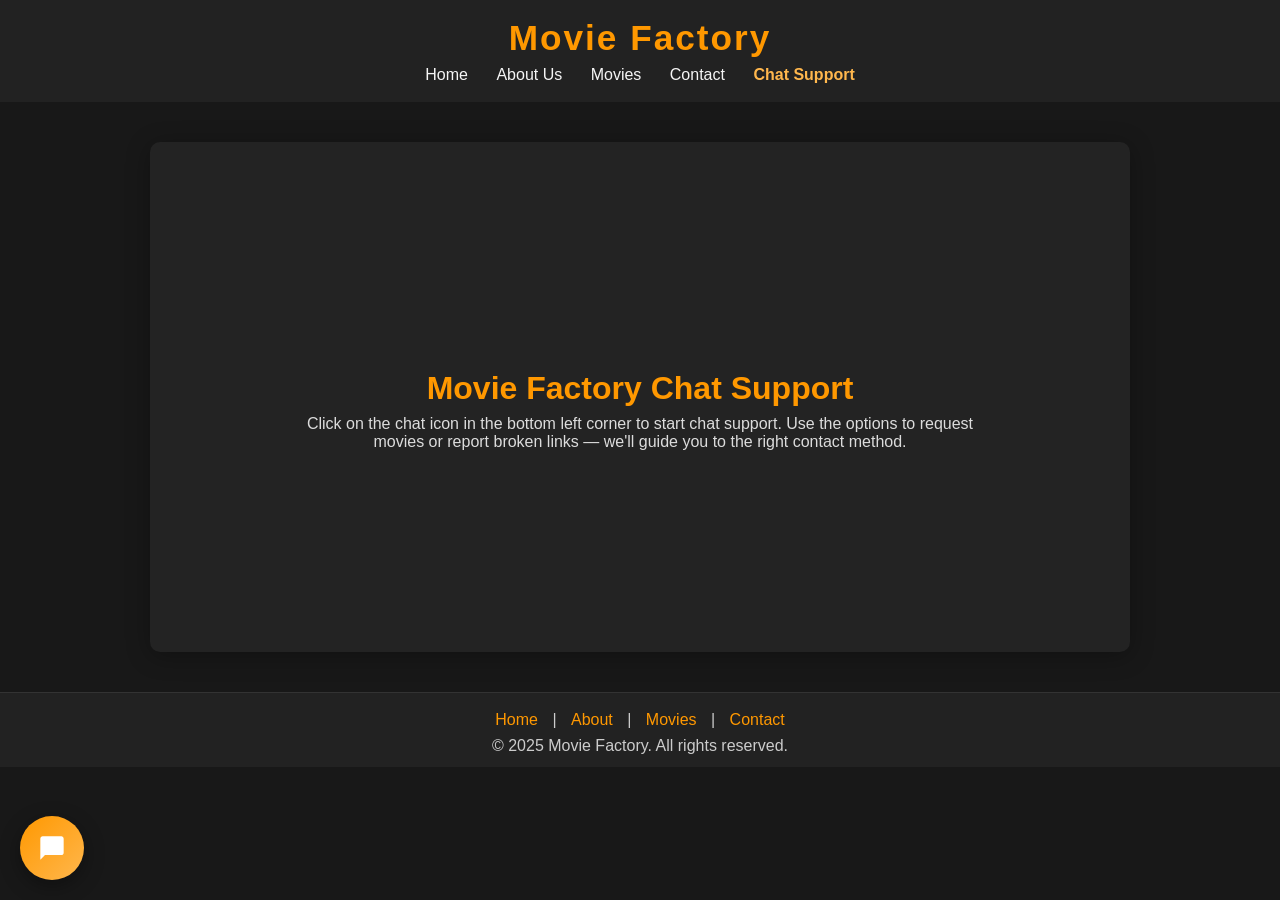
<file: chatbot.html>
<!DOCTYPE html>
<html lang="en">
<head>
  <meta charset="utf-8">
  <meta name="viewport" content="width=device-width,initial-scale=1">
  <title>Chat Support - Movie Factory</title>
  <style>
    body { font-family: 'Segoe UI', Arial, sans-serif; margin:0; background:#181818; color:#f5f5f5; }
    header { background:#222; padding:18px 0; text-align:center; }
    header h1 { margin:0; color:#ff9800; font-size:2.2rem; letter-spacing:2px }
    nav { margin-top:8px }
    nav a { color:#f5f5f5; text-decoration:none; margin:0 12px; font-weight:500 }
    nav a.highlight { color:#ffb74d; font-weight:700 }

    .container { max-width:900px; margin:40px auto; background:#232323; padding:30px 40px; border-radius:10px; box-shadow:0 4px 24px rgba(0,0,0,.3); display:flex; align-items:center; justify-content:center; min-height:50vh }
    .hero { text-align:center }
    .hero h1 { color:#ff9800; margin-bottom:8px; font-size:2rem }
    .hero p { color:#dcdcdc; max-width:720px; margin:0 auto }

    /* Chat UI */
    .chat-container { position:fixed; left:20px; bottom:20px; z-index:1000 }
    .chat-button { width:64px; height:64px; border-radius:50%; border:none; cursor:pointer; background:linear-gradient(135deg,#ff9800,#ffb74d); box-shadow:0 6px 20px rgba(0,0,0,.35); display:flex; align-items:center; justify-content:center; transition:transform .2s }
    .chat-button:hover{ transform:scale(1.05) }
    .chat-button svg{ width:28px; height:28px; fill:#fff }

    .chat-window { position:fixed; left:20px; bottom:100px; width:380px; max-width:calc(100vw - 40px); height:560px; background:#fff; color:#222; border-radius:12px; box-shadow:0 12px 40px rgba(0,0,0,.35); display:none; flex-direction:column; overflow:hidden }
    .chat-window.active{ display:flex }
    .chat-header{ background:#111; color:#ff9800; padding:14px 16px; display:flex; align-items:center; justify-content:space-between }
    .chat-header h3{ margin:0; font-size:16px }
    .close-btn{ background:none; border:none; color:#ff9800; cursor:pointer }
    .chat-messages{ flex:1; padding:16px; overflow:auto; background:#f6f6f6 }
    .message{ margin-bottom:12px }
    .message-content{ display:inline-block; padding:10px 14px; border-radius:12px; max-width:78% }
    .message.bot .message-content{ background:#fff }
    .message.user .message-content{ background:linear-gradient(90deg,#ff9800,#ffb74d); color:#fff }

    .options-container{ display:flex; flex-direction:column; gap:10px; margin-top:8px }
    .option-btn{ padding:12px 14px; border-radius:8px; border:2px solid #ff9800; background:#fff; color:#ff9800; text-align:left; font-weight:600; cursor:pointer }
    .option-btn:hover{ background:#ff9800; color:#fff; transform:translateX(6px) }
    .back-btn{ background:#f0f0f0; border:none; padding:8px 12px; border-radius:8px; cursor:pointer }

    .contact-links{ background:#fff; padding:12px; border-radius:8px; margin-top:10px }
    .contact-link{ display:block; padding:8px 10px; margin:6px 0; background:#fafafa; color:#ff9800; border-radius:6px; text-decoration:none }
    .contact-link:hover{ background:#ff9800; color:#fff }

    footer{ background:#222; color:#ccc; text-align:center; padding:18px 0 12px 0; margin-top:40px; font-size:1rem; border-top:1px solid #333 }
    footer .footer-links{ margin-bottom:8px }
    footer .footer-links a{ color:#ff9800; text-decoration:none; margin:0 10px; font-weight:500 }
    footer .footer-links a:hover{ color:#fff }

    @media (max-width:700px){ .container{ margin:20px 12px; padding:18px } .chat-window{ left:10px; right:10px; width:auto } }
  </style>
</head>
<body>
  <header>
    <h1>Movie Factory</h1>
    <nav>
      <a href="index.html">Home</a>
      <a href="about.html">About Us</a>
      <a href="newmovie.html">Movies</a>
      <a href="contact.html">Contact</a>
      <a href="chatbot.html" class="highlight">Chat Support</a>
    </nav>
  </header>

  <main class="container">
    <section class="hero">
      <h1>Movie Factory Chat Support</h1>
      <p>Click on the chat icon in the bottom left corner to start chat support. Use the options to request movies or report broken links — we'll guide you to the right contact method.</p>
    </section>
  </main>

  <div class="chat-container">
    <button class="chat-button" onclick="toggleChat()" aria-label="Open chat support">
      <svg viewBox="0 0 24 24" xmlns="http://www.w3.org/2000/svg"><path d="M20 2H4c-1.1 0-2 .9-2 2v18l4-4h14c1.1 0 2-.9 2-2V4c0-1.1-.9-2-2-2z"/></svg>
    </button>

    <div class="chat-window" id="chatWindow" role="dialog" aria-label="Support chat window">
      <div class="chat-header">
        <h3>Support Chat</h3>
        <button class="close-btn" onclick="toggleChat()" aria-label="Close chat">✕</button>
      </div>
      <div class="chat-messages" id="chatMessages" aria-live="polite"></div>
    </div>
  </div>

  <script>
    const chatFlows = {
      main: {
        message: 'Hello! How can I help you today? Please select an option below:',
        options: [
          { id: 'request_movie', label: 'Request Movie' },
          { id: 'request_series', label: 'Request Series' },
          { id: 'broken', label: 'Found Broken Link' },
          { id: 'app', label: 'Download App' },
          { id: 'contact_us', label: 'Contact Us' }
        ]
      },

      request_movie: { message: 'To request a movie please contact us using any of the methods below:', contact: true },
      request_series: { message: 'To request a series please contact us using any of the methods below:', contact: true },
      broken: { message: 'Thanks — please report broken links in our Telegram group so we can fix them quickly:', telegram: true },
  app: { message: 'Click the below link to download the app:', download: 'moviefactory.apk' },
      contact_us: { message: 'You will be redirected to the Contact page for more ways to reach us.', redirect: 'contact.html' },

      request: { message: 'I understand you need to request a new movie. Here are some Ways:', options: [ { id: 'tech_login', label: 'Login Issues' }, { id: 'tech_bug', label: 'Report a Bug' }, { id: 'tech_feature', label: 'Feature Not Working' }, { id: 'tech_other', label: 'Other Technical Issue' } ] },
      billing: { message: 'I can help with billing and payment questions:', options: [ { id: 'bill_invoice', label: 'Invoice Questions' }, { id: 'bill_payment', label: 'Payment Issues' }, { id: 'bill_refund', label: 'Refund Request' }, { id: 'bill_upgrade', label: 'Upgrade/Downgrade' } ] },
      general: { message: 'What would you like to know?', options: [ { id: 'gen_hours', label: 'Business Hours' }, { id: 'gen_services', label: 'Our Services' }, { id: 'gen_location', label: 'Location & Contact' }, { id: 'gen_other', label: 'Something Else' } ] },

      feedback: { response: 'Thank you for wanting to share your feedback! Your input helps us improve our services.', contact: true },
      tech_login: { response: 'For login issues, try these steps:\n\n1. Clear your browser cache and cookies\n2. Reset your password using "Forgot Password"\n3. Try a different browser\n\nIf the problem persists, please contact our technical support team.', contact: true },
      tech_bug: { response: 'Thank you for reporting a bug! To help us fix it quickly, please:\n\n1. Note what you were doing when it occurred\n2. Take a screenshot if possible\n3. Contact our support team with these details', contact: true },
      tech_feature: { response: 'Sorry you are having trouble with a feature. Our technical team can help you troubleshoot and get everything working smoothly.', contact: true },
      tech_other: { response: 'Our technical support team is ready to help with any technical issues you\'re experiencing.', contact: true },

      bill_invoice: { response: 'For invoice-related questions:\n\n• Invoices are sent to your registered email\n• You can download past invoices from your account dashboard\n• Invoice disputes should be reported within 30 days\n\nNeed more help? Contact our billing department.', contact: true },
      bill_payment: { response: 'If you\'re experiencing payment issues:\n\n• Check that your payment method is valid\n• Ensure sufficient funds are available\n• Verify your billing address is correct\n\nOur billing team can assist you further.', contact: true },
      bill_refund: { response: 'Refund requests are processed according to our refund policy:\n\n• Refunds are available within 30 days of purchase\n• Processing time: 5-10 business days\n• Refunds issued to original payment method\n\nContact our billing team to initiate a refund.', contact: true },
      bill_upgrade: { response: 'Looking to change your plan?\n\n• Upgrades are effective immediately\n• Downgrades take effect at next billing cycle\n• No charges for plan changes mid-cycle\n\nOur billing team can help you choose the right plan.', contact: true },

      gen_hours: { response: 'Our Business Hours:\n\n📞 Phone Support: Monday-Friday, 9 AM - 6 PM EST\n💬 Live Chat: 24/7\n📧 Email Support: We respond within 24 hours\n\nWe\'re here to help!', contact: true },
      gen_services: { response: 'We offer a comprehensive range of services:\n\n• Web Development & Design\n• Digital Marketing Solutions\n• Cloud Hosting Services\n• Technical Consulting\n• 24/7 Support\n\nWant to learn more? Get in touch!', contact: true },
      gen_location: { response: '📍 Our Location:\n\n123 Business Street\nSuite 100\nCity, State 12345\n\n📞 Phone: (555) 123-4567\n📧 Email: support@company.com\n\nFeel free to reach out anytime!', contact: true },
      gen_other: { response: 'I would be happy to help! For any other questions or concerns, please contact our support team directly. We are here to assist you!', contact: true }
    };

    let currentStep = 'main';
    let history = [];

    function toggleChat(){
      const chatWindow = document.getElementById('chatWindow');
      chatWindow.classList.toggle('active');
      if(chatWindow.classList.contains('active') && document.getElementById('chatMessages').children.length === 0){ initChat(); }
    }

    function initChat(){ currentStep='main'; history=[]; displayMessage(chatFlows.main.message,'bot'); displayOptions(chatFlows.main.options); }

    function displayMessage(text,type){
      const messagesContainer = document.getElementById('chatMessages');
      const messageDiv = document.createElement('div'); messageDiv.className = `message ${type}`;
      const contentDiv = document.createElement('div'); contentDiv.className='message-content'; contentDiv.textContent = text;
      messageDiv.appendChild(contentDiv); messagesContainer.appendChild(messageDiv); messagesContainer.scrollTop = messagesContainer.scrollHeight;
    }

    function displayOptions(options){
      const messagesContainer = document.getElementById('chatMessages');
      const optionsDiv = document.createElement('div'); optionsDiv.className='options-container';
      options.forEach(option=>{ const btn=document.createElement('button'); btn.className='option-btn'; btn.textContent=option.label; btn.onclick=()=>handleOptionClick(option.id, option.label); optionsDiv.appendChild(btn); });
      messagesContainer.appendChild(optionsDiv); messagesContainer.scrollTop = messagesContainer.scrollHeight;
    }

    function displayBackButton(){ const messagesContainer=document.getElementById('chatMessages'); const backBtn=document.createElement('button'); backBtn.className='back-btn'; backBtn.innerHTML='← Back to previous menu'; backBtn.onclick=goBack; messagesContainer.appendChild(backBtn); }

    function displayContactLinks(){ const messagesContainer=document.getElementById('chatMessages'); const contactDiv=document.createElement('div'); contactDiv.className='contact-links'; contactDiv.innerHTML=`<h4>Contact Us:</h4><a href="mailto:support@company.com" class="contact-link">📧 Email Support</a><a href="tel:+15551234567" class="contact-link">📞 Call Us: 91+ 884949XXXX</a><a href="#" class="contact-link">💬 Live Chat Support</a>`; messagesContainer.appendChild(contactDiv); messagesContainer.scrollTop=messagesContainer.scrollHeight; }

    function displayTelegramGroup(){ const messagesContainer=document.getElementById('chatMessages'); const telegramDiv=document.createElement('div'); telegramDiv.className='contact-links'; telegramDiv.innerHTML=`<h4>Report Broken Link</h4><p>Please report broken links in our Telegram group so the team can fix them fast.</p><a href="https://t.me/your_telegram_group" target="_blank" rel="noopener" class="contact-link">🔗 Join Telegram Group</a>`; messagesContainer.appendChild(telegramDiv); messagesContainer.scrollTop=messagesContainer.scrollHeight; }

    function displayRedirectLink(href){ const messagesContainer=document.getElementById('chatMessages'); const redirectDiv=document.createElement('div'); redirectDiv.className='contact-links'; redirectDiv.innerHTML=`<h4>Contact Page</h4><p>Click the link below to open our Contact page.</p><a href="${href}" class="contact-link">Go to Contact Page</a>`; messagesContainer.appendChild(redirectDiv); messagesContainer.scrollTop=messagesContainer.scrollHeight; }

    function displayDownloadLink(filename){
      const messagesContainer=document.getElementById('chatMessages');
      const dlDiv=document.createElement('div');
      dlDiv.className='contact-links';
      // Assume APK is hosted at site root; adjust path if it's in /assets or elsewhere
      dlDiv.innerHTML = `
        <h4>Download App</h4>
        <p>Tap the link below to download the Movie Factory Android app (APK).</p>
        <a href="${filename}" download class="contact-link">⬇️ Download moviefactory.apk</a>
        <p style="font-size:12px;color:#666;margin-top:6px">Tip: On Android, you may need to allow installs from unknown sources to install this APK.</p>
      `;
      messagesContainer.appendChild(dlDiv);
      messagesContainer.scrollTop=messagesContainer.scrollHeight;
    }

    function showTypingIndicator(){ const messagesContainer=document.getElementById('chatMessages'); const typingDiv=document.createElement('div'); typingDiv.className='message bot'; typingDiv.id='typingIndicator'; typingDiv.innerHTML='<div class="typing-indicator"><span></span><span></span><span></span></div>'; messagesContainer.appendChild(typingDiv); messagesContainer.scrollTop=messagesContainer.scrollHeight; }

    function removeTypingIndicator(){ const indicator=document.getElementById('typingIndicator'); if(indicator) indicator.remove(); }

    function handleOptionClick(optionId, optionLabel){
      const existingOptions=document.querySelectorAll('.options-container, .back-btn, .contact-links'); existingOptions.forEach(el=>el.remove());
      displayMessage(optionLabel,'user'); showTypingIndicator();
      setTimeout(()=>{
        removeTypingIndicator(); if(currentStep!=='main') history.push(currentStep); currentStep=optionId; const flow=chatFlows[optionId];
        if(flow){
          if(flow.message) displayMessage(flow.message,'bot');
          if(flow.response) displayMessage(flow.response,'bot');
          if(flow.options) displayOptions(flow.options);
          if(flow.contact) displayContactLinks();
          if(flow.telegram) displayTelegramGroup();
          if(flow.redirect) displayRedirectLink(flow.redirect);
          if(flow.download) displayDownloadLink(flow.download);
          if(currentStep!=='main') displayBackButton();
        }
      },800);
    }

    function goBack(){ const existingOptions=document.querySelectorAll('.options-container, .back-btn, .contact-links'); existingOptions.forEach(el=>el.remove()); if(history.length>0) currentStep=history.pop(); else currentStep='main'; const flow=chatFlows[currentStep]; if(flow.message) displayMessage(flow.message,'bot'); if(flow.options) displayOptions(flow.options); if(currentStep!=='main' && history.length>0) displayBackButton(); }
  </script>

  <footer>
    <div class="footer-links">
      <a href="index.html">Home</a> |
      <a href="about.html">About</a> |
      <a href="newmovie.html">Movies</a> |
      <a href="contact.html">Contact</a>
    </div>
    &copy; 2025 Movie Factory. All rights reserved.
  </footer>
</body>
</html>
</file>
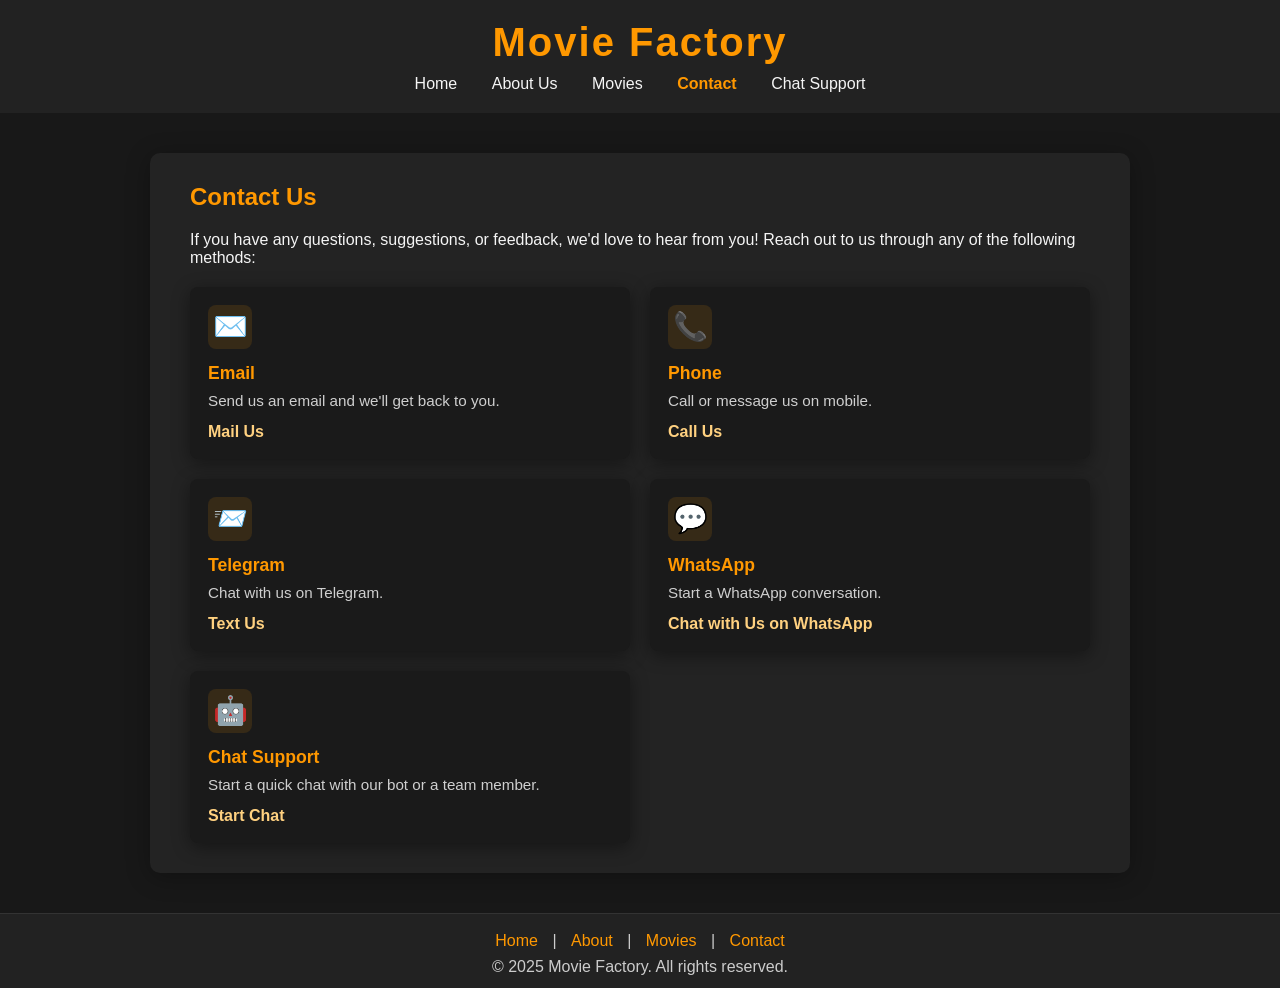
<file: contact.html>
<!DOCTYPE html>
<html lang="en">
<head>
    <meta charset="UTF-8">
    <meta name="viewport" content="width=device-width, initial-scale=1.0">
    <title>Contact Us - Movie Factory</title>
    <style>
        body {
            font-family: 'Segoe UI', Arial, sans-serif;
            margin: 0;
            padding: 0;
            background: #181818;
            color: #f5f5f5;
        }
        header {
            background: #222;
            padding: 20px 0;
            text-align: center;
        }
        header h1 {
            margin: 0;
            font-size: 2.5rem;
            letter-spacing: 2px;
            color: #ff9800;
        }
        nav {
            margin-top: 10px;
        }
        nav a {
            color: #f5f5f5;
            text-decoration: none;
            margin: 0 15px;
            font-weight: 500;
            transition: color 0.2s;
        }
        nav a:hover {
            color: #ff9800;
        }
        .container {
            max-width: 900px;
            margin: 40px auto;
            background: #232323;
            padding: 30px 40px;
            border-radius: 10px;
            box-shadow: 0 4px 24px rgba(0,0,0,0.3);
        }
        h2 {
            color: #ff9800;
            margin-top: 0;
        }
        .team {
            display: flex;
            flex-wrap: wrap;
            gap: 30px;
            margin-top: 30px;
        }
        .member {
            background: #1a1a1a;
            border-radius: 8px;
            padding: 20px;
            flex: 1 1 220px;
            text-align: center;
            box-shadow: 0 2px 8px rgba(0,0,0,0.2);
        }
        .member img {
            width: 80px;
            height: 80px;
            border-radius: 50%;
            object-fit: cover;
            margin-bottom: 12px;
            border: 2px solid #ff9800;
        }
        .member h3 {
            margin: 10px 0 5px 0;
            color: #ff9800;
        }
        .member p {
            margin: 0;
            font-size: 0.95rem;
            color: #ccc;
        }
        .highlight {
            color: #ff9800;
            font-weight: bold;
        }
        @media (max-width: 700px) {
            .container {
                padding: 20px 10px;
            }
            .team {
                flex-direction: column;
                gap: 20px;
            }
        }
        /* Footer styles */
        footer {
            background: #222;
            color: #ccc;
            text-align: center;
            padding: 18px 0 12px 0;
            margin-top: 40px;
            font-size: 1rem;
            border-top: 1px solid #333;
        }
        footer .footer-links {
            margin-bottom: 8px;
        }
        footer .footer-links a {
            color: #ff9800;
            text-decoration: none;
            margin: 0 10px;
            font-weight: 500;
            transition: color 0.2s;
        }
        footer .footer-links a:hover {
            color: #fff;
        }
        /* Contact cards */
        .contact-grid {
            display: grid;
            grid-template-columns: repeat(2, 1fr);
            gap: 20px;
            margin-top: 20px;
        }
        .contact-card {
            background: #1a1a1a;
            border-radius: 8px;
            padding: 18px;
            box-shadow: 0 4px 18px rgba(0,0,0,0.4);
            text-align: left;
            display: flex;
            flex-direction: column;
            gap: 8px;
        }
        .contact-card .icon {
            font-size: 28px;
            width: 44px;
            height: 44px;
            display: inline-flex;
            align-items: center;
            justify-content: center;
            border-radius: 8px;
            background: rgba(255,152,0,0.12);
            color: #ffb74d;
            margin-bottom: 6px;
        }
        .contact-card .icon img {
            width: 100%;
            height: 100%;
            display: block;
            object-fit: contain;
        }
        .contact-card h3 {
            margin: 0;
            color: #ff9800;
            font-size: 1.1rem;
        }
        .contact-card p {
            margin: 0;
            color: #cfcfcf;
            font-size: 0.95rem;
        }
        .contact-link {
            color: #ffd180;
            text-decoration: none;
            font-weight: 600;
            margin-top: 6px;
        }
        .contact-link:hover {
            color: #fff;
            text-decoration: underline;
        }
        @media (max-width: 700px) {
            .contact-grid {
                grid-template-columns: 1fr;
            }
        }
    </style>
</head>
<body>
    <header>
        <h1>Movie Factory</h1>
        <nav>
            <a href="index.html">Home</a>
            <a href="about.html" >About Us</a>
            <a href="newmovie.html">Movies</a>
            <a href="contact.html" class="highlight">Contact</a>
            <a href="chatbot.html" >Chat Support</a>
        </nav>
    </header>
    <div class="container">
        <h2>Contact Us</h2>
        <p>If you have any questions, suggestions, or feedback, we'd love to hear from you! Reach out to us through any of the following methods:</p>
        <div class="contact-grid">
            <div class="contact-card">
                <div class="icon">✉️</div>
                <h3>Email</h3>
                <p>Send us an email and we'll get back to you.</p>
                <!-- <a class="contact-link" href="mailto:ankitgtyl@gmail.com">ankitgtyl@gmail.com</a> -->
                 <a href="#" class="contact-link" onclick="alert('will be added Soon')">Mail Us</a>
            </div>

            <div class="contact-card">
                <div class="icon">📞</div>
                <h3>Phone</h3>
                <p>Call or message us on mobile.</p>
                <!-- Replace the number below with your real number in international format -->
                <!-- <a class="contact-link" href="tel:+919876543210">+91 98765 43210</a> -->
                  <a href="#" class="contact-link" onclick="alert('will be added Soon')">Call Us</a>
            </div>

            <div class="contact-card">
                <div class="icon">📨</div>
                <h3>Telegram</h3>
                <p>Chat with us on Telegram.</p>
                <!-- Use your Telegram username (without @) -->
                <!-- <a class="contact-link" href="https://t.me/ankitgtyl" target="_blank" rel="noopener">t.me/ankitgtyl</a> -->
                  <a href="#" class="contact-link" onclick="alert('will be added Soon')">Text Us</a>
            </div>

            <div class="contact-card">
                <div class="icon">💬</div>
                <h3>WhatsApp</h3>
                <p>Start a WhatsApp conversation.</p>
                <!-- wa.me link uses full international number without + or dashes -->
                <!-- <a class="contact-link" href="https://wa.me/919876543210" target="_blank" rel="noopener">Chat on WhatsApp</a> -->
                  <a href="#" class="contact-link" onclick="alert('will be added Soon')">Chat with Us on WhatsApp</a>
            </div>

                 <div class="contact-card">
                     <div class="icon">🤖</div>
                     <h3>Chat Support</h3>
                     <p>Start a quick chat with our bot or a team member.</p>
                     <a href="chatbot.html" class="contact-link">Start Chat</a>
                </div>
        </div>
    </div>
    <footer>
        <div class="footer-links">
            <a href="index.html">Home</a> |
            <a href="about.html">About</a> |
            <a href="newmovie.html">Movies</a> |
            <a href="contact.html">Contact</a>
        </div>
        &copy; 2025 Movie Factory. All rights reserved.
    </footer>
    <script>
    </script>
</body>

</html>
</file>
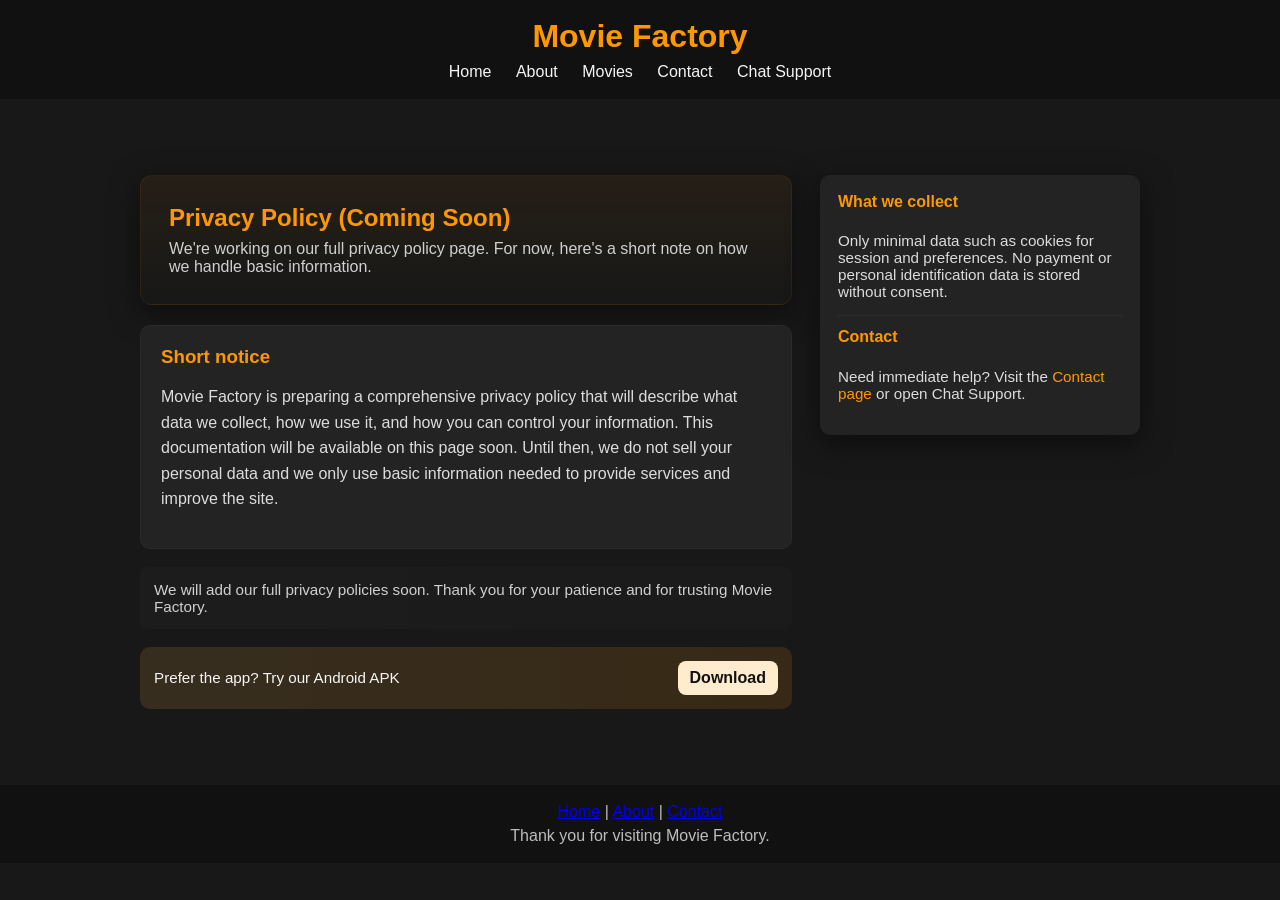
<file: privacy.html>
<!DOCTYPE html>
<html lang="en">
<head>
  <meta charset="utf-8">
  <meta name="viewport" content="width=device-width,initial-scale=1">
  <title>Privacy - Movie Factory</title>
  <style>
    :root{ --bg:#181818; --card:#232323; --accent:#ff9800; --muted:#d0d0d0 }
    body{ margin:0; font-family: 'Segoe UI', Arial, sans-serif; background:var(--bg); color:#f5f5f5 }
    header{ background:#111; padding:18px 0; text-align:center }
    header h1{ margin:0; color:var(--accent); font-size:2rem }
    nav{ margin-top:8px }
    nav a{ color:#f5f5f5; text-decoration:none; margin:0 10px }

    .container{ max-width:1000px; margin:48px auto; padding:28px; display:flex; gap:28px; align-items:flex-start }
    .left{ flex:1 }
    .right{ width:320px }

    .hero-card{ background:linear-gradient(180deg, rgba(255,152,0,0.06), transparent); border:1px solid rgba(255,152,0,0.08); padding:28px; border-radius:12px; box-shadow:0 8px 30px rgba(0,0,0,0.5) }
    .hero-card h2{ color:var(--accent); margin:0 0 8px }
    .hero-card p{ color:var(--muted); margin:0 }

    .notice{ margin-top:20px; padding:20px; background:var(--card); border-radius:10px; border:1px solid rgba(255,255,255,0.03); animation: float 6s ease-in-out infinite }
    .notice h3{ margin:0 0 8px; color:var(--accent) }
    .notice p{ color:#ddd; line-height:1.6 }

    .ghost{ margin-top:18px; padding:14px; border-radius:8px; background:linear-gradient(90deg, rgba(255,255,255,0.02), rgba(255,255,255,0.01)); color:var(--muted); font-size:0.95rem }

    .download-box{ background:linear-gradient(90deg,#ffb74d22,#ff980022); border-radius:10px; padding:14px; margin-top:18px; display:flex; justify-content:space-between; align-items:center }
    .download-box a{ color:#111; background:#ffebcd; padding:8px 12px; border-radius:8px; text-decoration:none; font-weight:700 }

    aside .card{ background:var(--card); padding:18px; border-radius:10px; box-shadow:0 8px 30px rgba(0,0,0,0.5) }
    aside h4{ color:var(--accent); margin-top:0 }

    footer{ background:#111; color:#bdbdbd; text-align:center; padding:18px 0; margin-top:48px }

    @keyframes float{ 0%{ transform:translateY(0) } 50%{ transform:translateY(-6px) } 100%{ transform:translateY(0) } }

    @media (max-width:880px){ .container{ flex-direction:column; padding:18px } .right{ width:100% } }
  </style>
</head>
<body>
  <header>
    <h1>Movie Factory</h1>
    <nav>
      <a href="index.html">Home</a>
      <a href="about.html">About</a>
      <a href="newmovie.html">Movies</a>
      <a href="contact.html">Contact</a>
      <a href="chatbot.html">Chat Support</a>
    </nav>
  </header>

  <main class="container">
    <div class="left">
      <div class="hero-card">
        <h2>Privacy Policy (Coming Soon)</h2>
        <p>We're working on our full privacy policy page. For now, here's a short note on how we handle basic information.</p>
      </div>

      <div class="notice">
        <h3>Short notice</h3>
        <p>
          Movie Factory is preparing a comprehensive privacy policy that will describe what data we collect, how we use it, and how you can control your information.
          This documentation will be available on this page soon. Until then, we do not sell your personal data and we only use basic information needed to provide services and improve the site.
        </p>
      </div>

      <div class="ghost">
        We will add our full privacy policies soon. Thank you for your patience and for trusting Movie Factory.
      </div>

      <div class="download-box">
        <div style="font-size:0.95rem">Prefer the app? Try our Android APK</div>
        <a href="moviefactory.apk" download>Download</a>
      </div>
    </div>

    <aside class="right">
      <div class="card">
        <h4>What we collect</h4>
        <p style="color:#dcdcdc; font-size:0.95rem">Only minimal data such as cookies for session and preferences. No payment or personal identification data is stored without consent.</p>
        <hr style="border:none;border-top:1px solid rgba(255,255,255,0.04);margin:12px 0">
        <h4>Contact</h4>
        <p style="color:#dcdcdc; font-size:0.95rem">Need immediate help? Visit the <a href="contact.html" style="color:var(--accent);text-decoration:none">Contact page</a> or open Chat Support.</p>
      </div>
    </aside>
  </main>

  <footer>
    <div class="footer-links"><a href="index.html">Home</a> | <a href="about.html">About</a> | <a href="contact.html">Contact</a></div>
    <div style="margin-top:6px">Thank you for visiting Movie Factory.</div>
  </footer>
</body>
</html>
</file>
